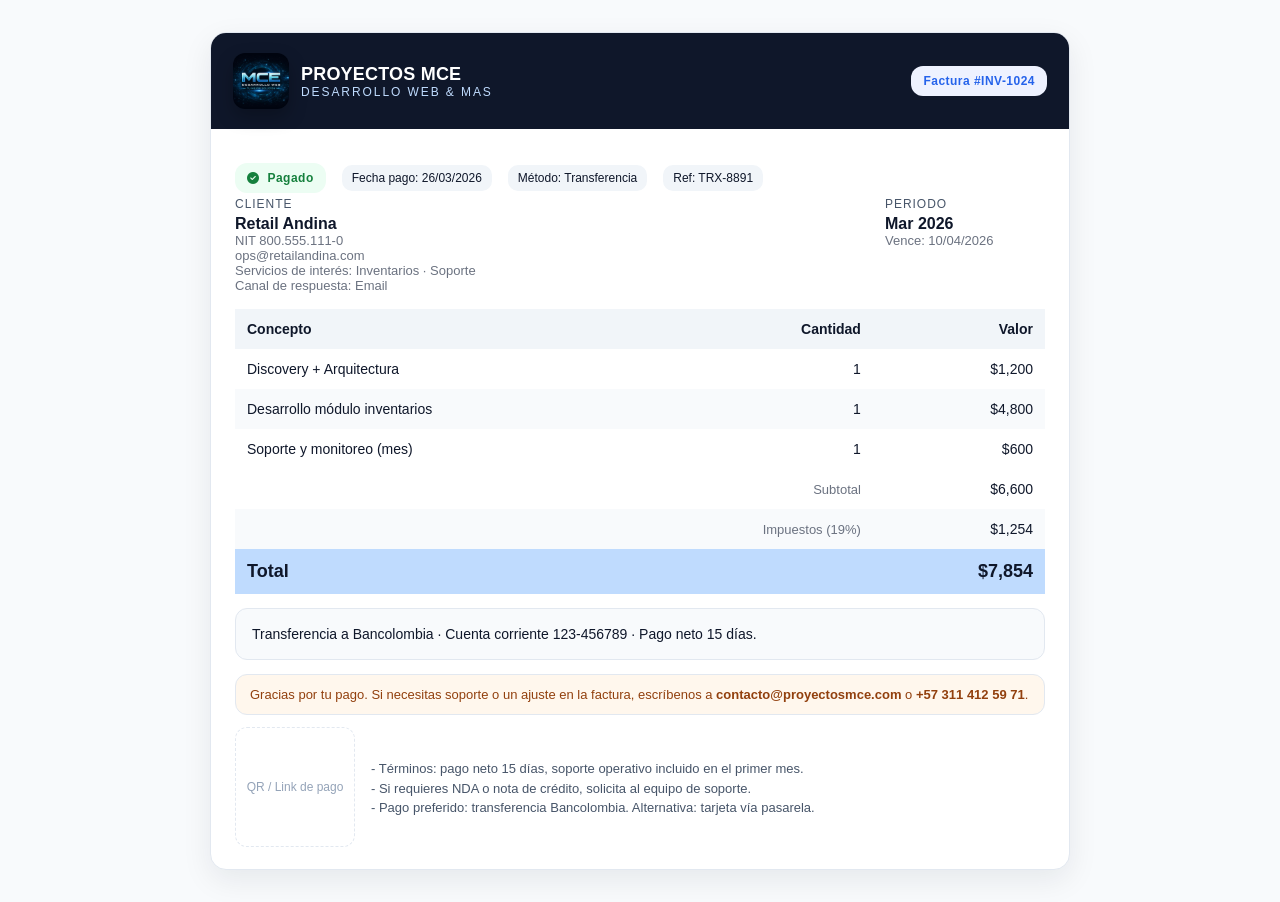
<file: factoriginal.html>
<!DOCTYPE html>
<html lang="es">
<head>
  <meta charset="UTF-8">
  <meta name="viewport" content="width=device-width, initial-scale=1.0">
  <title>Factura · MCE (Azul)</title>
  <link rel="stylesheet" href="https://cdnjs.cloudflare.com/ajax/libs/font-awesome/6.5.2/css/all.min.css">
  <style>
    :root { --slate:#0f172a; --blue:#2563eb; --border:#e2e8f0; --muted:#6b7280; }
    * { box-sizing: border-box; }
    body { margin:0; padding:32px 16px; font-family:'Segoe UI', Roboto, Arial, sans-serif; background:#f8fafc; color:#0f172a; display:flex; justify-content:center; }
    .card { width:min(860px,100%); background:#fff; border:1px solid var(--border); border-radius:16px; box-shadow:0 10px 30px rgba(15,23,42,0.08); overflow:hidden; }
    .header { background:var(--slate); color:#fff; padding:20px 22px; display:flex; align-items:center; justify-content:space-between; gap:12px; }
    .brand { display:flex; align-items:center; gap:12px; }
    .brand img { width:56px; height:56px; border-radius:12px; object-fit:cover; box-shadow:0 8px 18px rgba(0,0,0,0.25); }
    .brand .name { font-weight:700; font-size:18px; letter-spacing:0.2px; }
    .brand .sub { color:#bfdbfe; font-size:12px; letter-spacing:0.16em; text-transform:uppercase; }
    .badge { padding:8px 12px; border-radius:12px; background:#eef2ff; color:var(--blue); font-weight:700; font-size:12px; letter-spacing:0.04em; }
    .body { padding:20px 24px 22px; }
    .meta { display:flex; flex-wrap:wrap; gap:16px; margin:14px 0 4px; align-items:center; }
    .status { display:inline-flex; align-items:center; gap:8px; padding:8px 12px; border-radius:12px; font-weight:700; font-size:12px; letter-spacing:0.04em; }
    .status.paid { background:#ecfdf3; color:#15803d; }
    .status.pending { background:#fff7ed; color:#b45309; }
    .pill { padding:6px 10px; border-radius:10px; background:#f1f5f9; color:#0f172a; font-size:12px; }
    .row { display:flex; justify-content:space-between; gap:24px; align-items:flex-start; }
    .block { border:none; background:transparent; padding:0; }
    .label { font-size:12px; letter-spacing:.08em; text-transform:uppercase; color:#475569; margin-bottom:4px; }
    .value-strong { font-size:16px; font-weight:700; }
    .muted { color:var(--muted); font-size:13px; }
    table { width:100%; border-collapse:collapse; margin-top:16px; font-size:14px; }
    th, td { padding:12px; text-align:left; }
    th { background:#f1f5f9; font-weight:700; color:#0f172a; }
    tr:nth-child(even) td { background:#f8fafc; }
    .right { text-align:right; }
    .total-row { background:#bfdbfe; color:#0f172a; font-weight:800; font-size:18px; }
    .notes { border:1px solid var(--border); border-radius:12px; padding:14px 16px; background:#f8fafc; color:#0f172a; font-size:14px; line-height:1.6; margin-top:14px; }
    .alert { margin-top:14px; padding:12px 14px; border-radius:12px; border:1px solid var(--border); background:#fff7ed; color:#92400e; font-size:13px; }
    .qr-row { display:flex; gap:16px; align-items:center; margin-top:12px; flex-wrap:wrap; }
    .qr-box { width:120px; height:120px; border:1px dashed var(--border); border-radius:12px; display:flex; align-items:center; justify-content:center; color:#94a3b8; font-size:12px; background:#fff; }
    .terms { margin-top:2px; font-size:13px; color:#475569; line-height:1.5; }
  </style>
</head>
<body>
  <section class="card">
    <div class="header">
      <div class="brand">
        <img src="MCE.jpg" alt="MCE">
        <div>
          <div class="name">PROYECTOS MCE</div>
          <div class="sub">Desarrollo Web & MAS</div>
        </div>
      </div>
      <span class="badge">Factura #INV-1024</span>
    </div>

    <div class="body">
      <div class="meta">
        <span class="status paid"><i class="fa fa-check-circle"></i> Pagado</span>
        <span class="pill">Fecha pago: 26/03/2026</span>
        <span class="pill">Método: Transferencia</span>
        <span class="pill">Ref: TRX-8891</span>
      </div>

      <div class="row">
        <div class="block" style="flex:1 1 60%;">
          <div class="label">Cliente</div>
          <div class="value-strong">Retail Andina</div>
          <div class="muted">NIT 800.555.111-0</div>
          <div class="muted">ops@retailandina.com</div>
          <div class="muted">Servicios de interés: Inventarios · Soporte</div>
          <div class="muted">Canal de respuesta: Email</div>
        </div>
        <div class="block" style="flex:0 0 160px; text-align:left; margin-left:-16px;">
          <div class="label">Periodo</div>
          <div class="value-strong">Mar 2026</div>
          <div class="muted">Vence: 10/04/2026</div>
        </div>
      </div>

      <table>
        <thead>
          <tr><th>Concepto</th><th class="right">Cantidad</th><th class="right">Valor</th></tr>
        </thead>
        <tbody>
          <tr><td>Discovery + Arquitectura</td><td class="right">1</td><td class="right">$1,200</td></tr>
          <tr><td>Desarrollo módulo inventarios</td><td class="right">1</td><td class="right">$4,800</td></tr>
          <tr><td>Soporte y monitoreo (mes)</td><td class="right">1</td><td class="right">$600</td></tr>
        </tbody>
        <tfoot>
          <tr><td colspan="2" class="right muted">Subtotal</td><td class="right">$6,600</td></tr>
          <tr><td colspan="2" class="right muted">Impuestos (19%)</td><td class="right">$1,254</td></tr>
          <tr class="total-row"><td colspan="2">Total</td><td class="right">$7,854</td></tr>
        </tfoot>
      </table>

      <div class="notes">
        Transferencia a Bancolombia · Cuenta corriente 123-456789 · Pago neto 15 días.
      </div>
      <div class="alert">
        Gracias por tu pago. Si necesitas soporte o un ajuste en la factura, escríbenos a <strong>contacto@proyectosmce.com</strong> o <strong>+57 311 412 59 71</strong>.
      </div>
      <div class="qr-row">
        <div class="qr-box">QR / Link de pago</div>
        <div class="terms">
          - Términos: pago neto 15 días, soporte operativo incluido en el primer mes.<br>
          - Si requieres NDA o nota de crédito, solicita al equipo de soporte.<br>
          - Pago preferido: transferencia Bancolombia. Alternativa: tarjeta vía pasarela.
        </div>
      </div>
    </div>
  </section>
</body>
</html>
</file>
